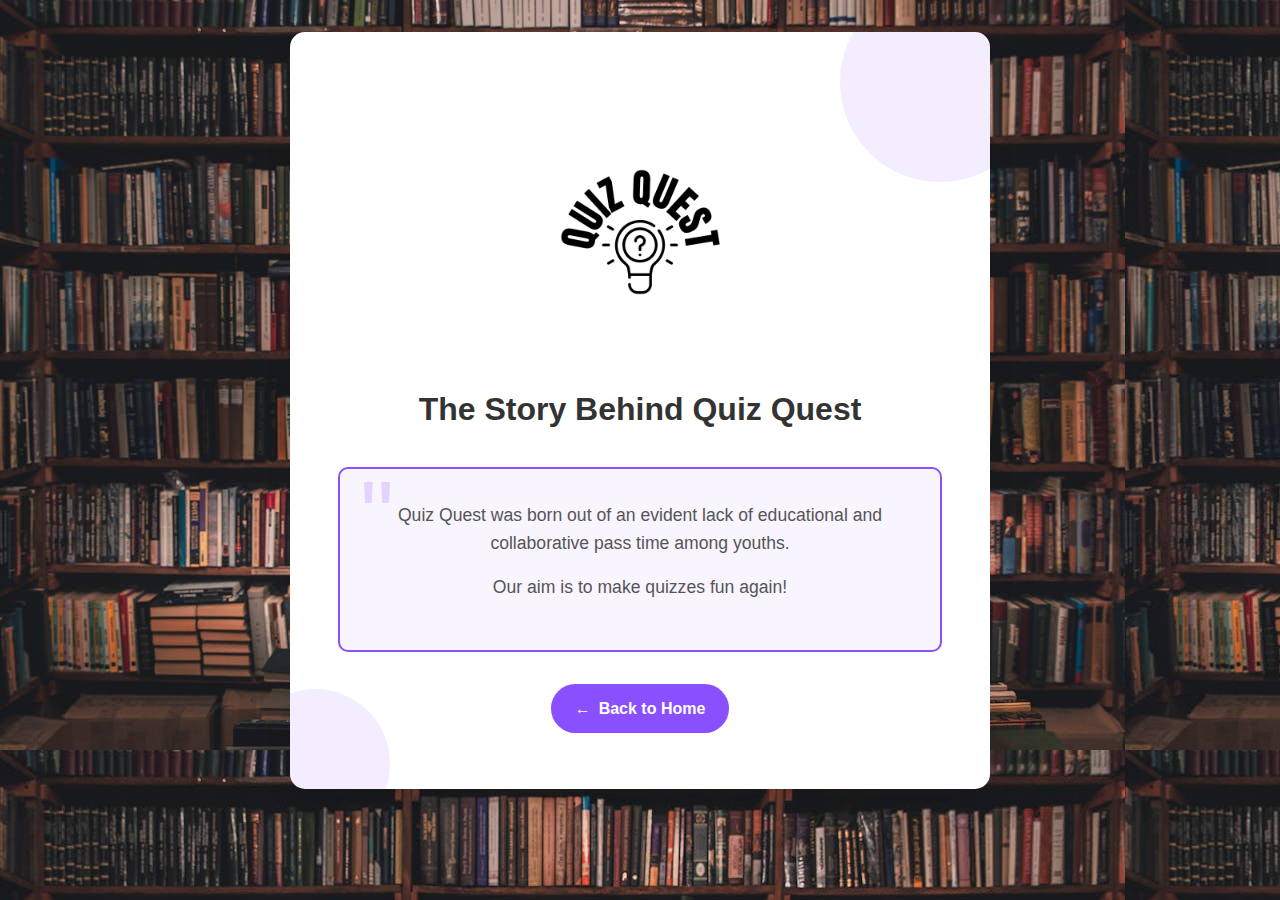
<file: view/about.html>
<!DOCTYPE html>
<html lang="en">
<head>
    <meta charset="UTF-8">
    <meta name="viewport" content="width=device-width, initial-scale=1.0">
    <title>About Quiz Quest</title>
    <link rel="stylesheet" href="../assets/css/about_css.css">
    <style>
        * {
            margin: 0;
            padding: 0;
            box-sizing: border-box;
        }
        body {
            font-family: 'Arial', sans-serif;
            line-height: 1.6;
            background-image: url("../assets/images/about_background.jpeg");
            display: flex;
            flex-direction: column;
            align-items: center;
            padding: 2rem;
            min-height: 100vh;
        }
        #logo {
            display: block;
            width: 15rem;
            height: 15rem;
            object-fit: contain;
            margin: 2rem auto;
            transition: transform 0.3s ease;
        }
        #logo:hover {
            transform: scale(1.05);
        }
        .container {
            background-color: white;
            border-radius: 15px;
            box-shadow: 0 10px 25px rgba(0,0,0,0.1);
            padding: 3rem;
            max-width: 700px;
            width: 100%;
            text-align: center;
            position: relative;
            overflow: hidden;
        }
        h1 {
            color: #333;
            margin-bottom: 1.5rem;
            position: relative;
            z-index: 1;
        }
        .backstory {
            background-color: #f9f5ff;
            border-radius: 10px;
            padding: 2rem;
            margin-top: 2rem;
            position: relative;
            border: 2px solid #8a4fff;
        }
        .backstory::before {
            content: '"';
            position: absolute;
            top: -30px;
            left: 20px;
            font-size: 6rem;
            color: #8a4fff;
            opacity: 0.2;
        }
        .backstory p {
            color: #555;
            font-size: 1.1rem;
            margin-bottom: 1rem;
            position: relative;
            z-index: 1;
        }
        .decorative-element {
            position: absolute;
            background-color: #8a4fff;
            opacity: 0.1;
            z-index: 0;
        }
        .decorative-element-1 {
            top: -50px;
            right: -50px;
            width: 200px;
            height: 200px;
            border-radius: 50%;
        }
        .decorative-element-2 {
            bottom: -50px;
            left: -50px;
            width: 150px;
            height: 150px;
            border-radius: 50%;
        }
        .home-button {
            display: inline-block;
            margin-top: 2rem;
            padding: 0.75rem 1.5rem;
            background-color: #8a4fff;
            color: white;
            text-decoration: none;
            border-radius: 25px;
            transition: all 0.3s ease;
            font-weight: bold;
            position: relative;
            overflow: hidden;
        }
        .home-button:hover {
            background-color: #6a2fff;
            transform: translateY(-3px);
            box-shadow: 0 5px 15px rgba(138, 79, 255, 0.3);
        }
        .home-button::before {
            content: '←';
            margin-right: 0.5rem;
        }
        @media (max-width: 768px) {
            .container {
                margin: 0 1rem;
                padding: 2rem 1.5rem;
            }
            #logo {
                width: 10rem;
                height: 10rem;
            }
        }
    </style>
</head>
<body>
<div class="container">
    <div class="decorative-element decorative-element-1"></div>
    <div class="decorative-element decorative-element-2"></div>

    <img src="../assets/images/quiz_quest_logo_black.png" alt="QUIZ QUEST LOGO" id="logo">

    <h1>The Story Behind Quiz Quest</h1>

    <div class="backstory">
        <p>Quiz Quest was born out of an evident lack of educational and collaborative pass time among youths.</p>
        <p>Our aim is to make quizzes fun again!</p>
    </div>

    <a href="../index.php" class="home-button">Back to Home</a>
</div>
</body>
</html>
</file>
<file: assets/css/about_css.css>
* {
    margin: 0;
    padding: 0;
    box-sizing: border-box;
}
body {
    font-family: 'Arial', sans-serif;
    line-height: 1.6;
    background-color: #f4f4f4;
    display: flex;
    flex-direction: column;
    align-items: center;
    padding: 2rem;
    min-height: 100vh;
    background: linear-gradient(135deg, #f6d365 0%, #fda085 100%);
}
#logo {
    display: block;
    width: 15rem;
    height: 15rem;
    object-fit: contain;
    margin: 2rem auto;
    transition: transform 0.3s ease;
}
#logo:hover {
    transform: scale(1.05);
}
.container {
    background-color: white;
    border-radius: 15px;
    box-shadow: 0 10px 25px rgba(0,0,0,0.1);
    padding: 3rem;
    max-width: 700px;
    width: 100%;
    text-align: center;
    position: relative;
    overflow: hidden;
}
h1 {
    color: #333;
    margin-bottom: 1.5rem;
    position: relative;
    z-index: 1;
}
.backstory {
    background-color: #f9f5ff;
    border-radius: 10px;
    padding: 2rem;
    margin-top: 2rem;
    position: relative;
    border: 2px solid #8a4fff;
}
.backstory::before {
    content: '"';
    position: absolute;
    top: -30px;
    left: 20px;
    font-size: 6rem;
    color: #8a4fff;
    opacity: 0.2;
}
.backstory p {
    color: #555;
    font-size: 1.1rem;
    margin-bottom: 1rem;
    position: relative;
    z-index: 1;
}
.decorative-element {
    position: absolute;
    background-color: #8a4fff;
    opacity: 0.1;
    z-index: 0;
}
.decorative-element-1 {
    top: -50px;
    right: -50px;
    width: 200px;
    height: 200px;
    border-radius: 50%;
}
.decorative-element-2 {
    bottom: -50px;
    left: -50px;
    width: 150px;
    height: 150px;
    border-radius: 50%;
}
.home-button {
    display: inline-block;
    margin-top: 2rem;
    padding: 0.75rem 1.5rem;
    background-color: #8a4fff;
    color: white;
    text-decoration: none;
    border-radius: 25px;
    transition: all 0.3s ease;
    font-weight: bold;
    position: relative;
    overflow: hidden;
}
.home-button:hover {
    background-color: #6a2fff;
    transform: translateY(-3px);
    box-shadow: 0 5px 15px rgba(138, 79, 255, 0.3);
}
.home-button::before {
    content: '←';
    margin-right: 0.5rem;
}
@media (max-width: 768px) {
    .container {
        margin: 0 1rem;
        padding: 2rem 1.5rem;
    }
    #logo {
        width: 10rem;
        height: 10rem;
    }
}
</file>
